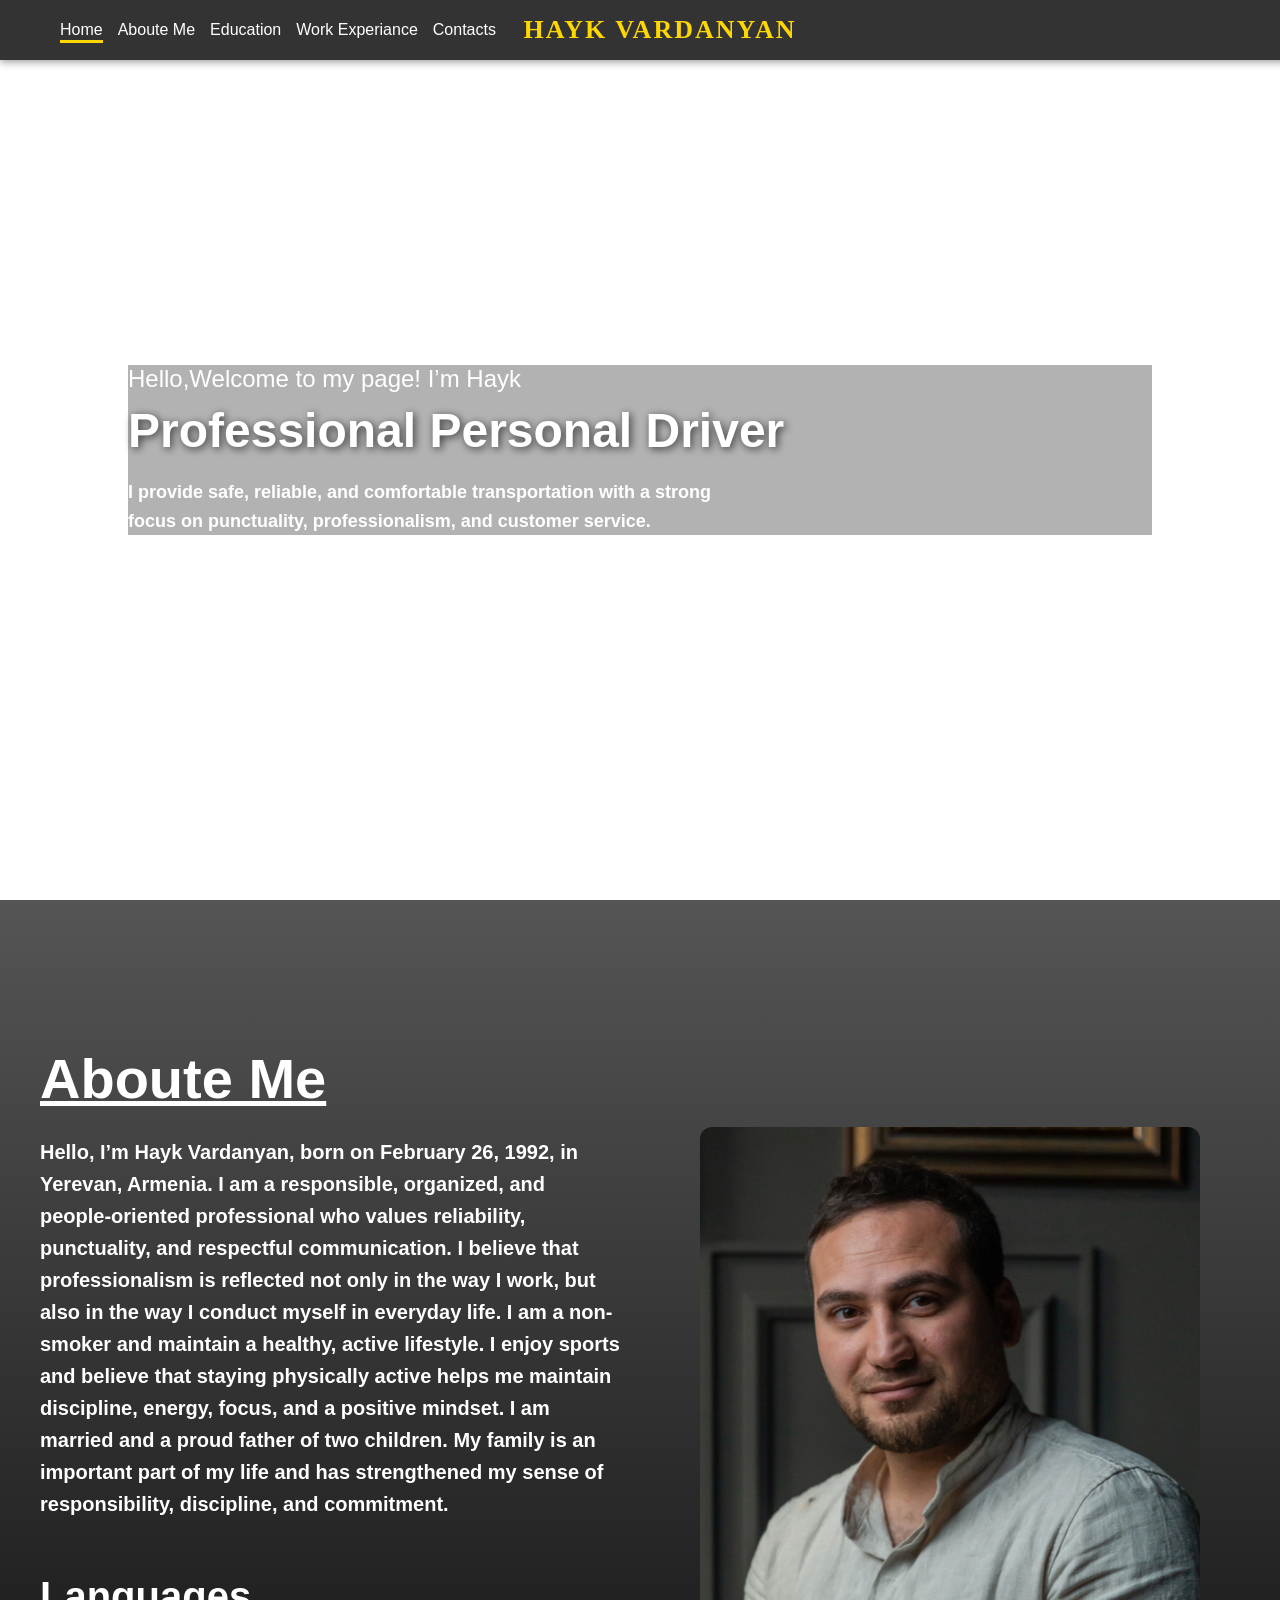
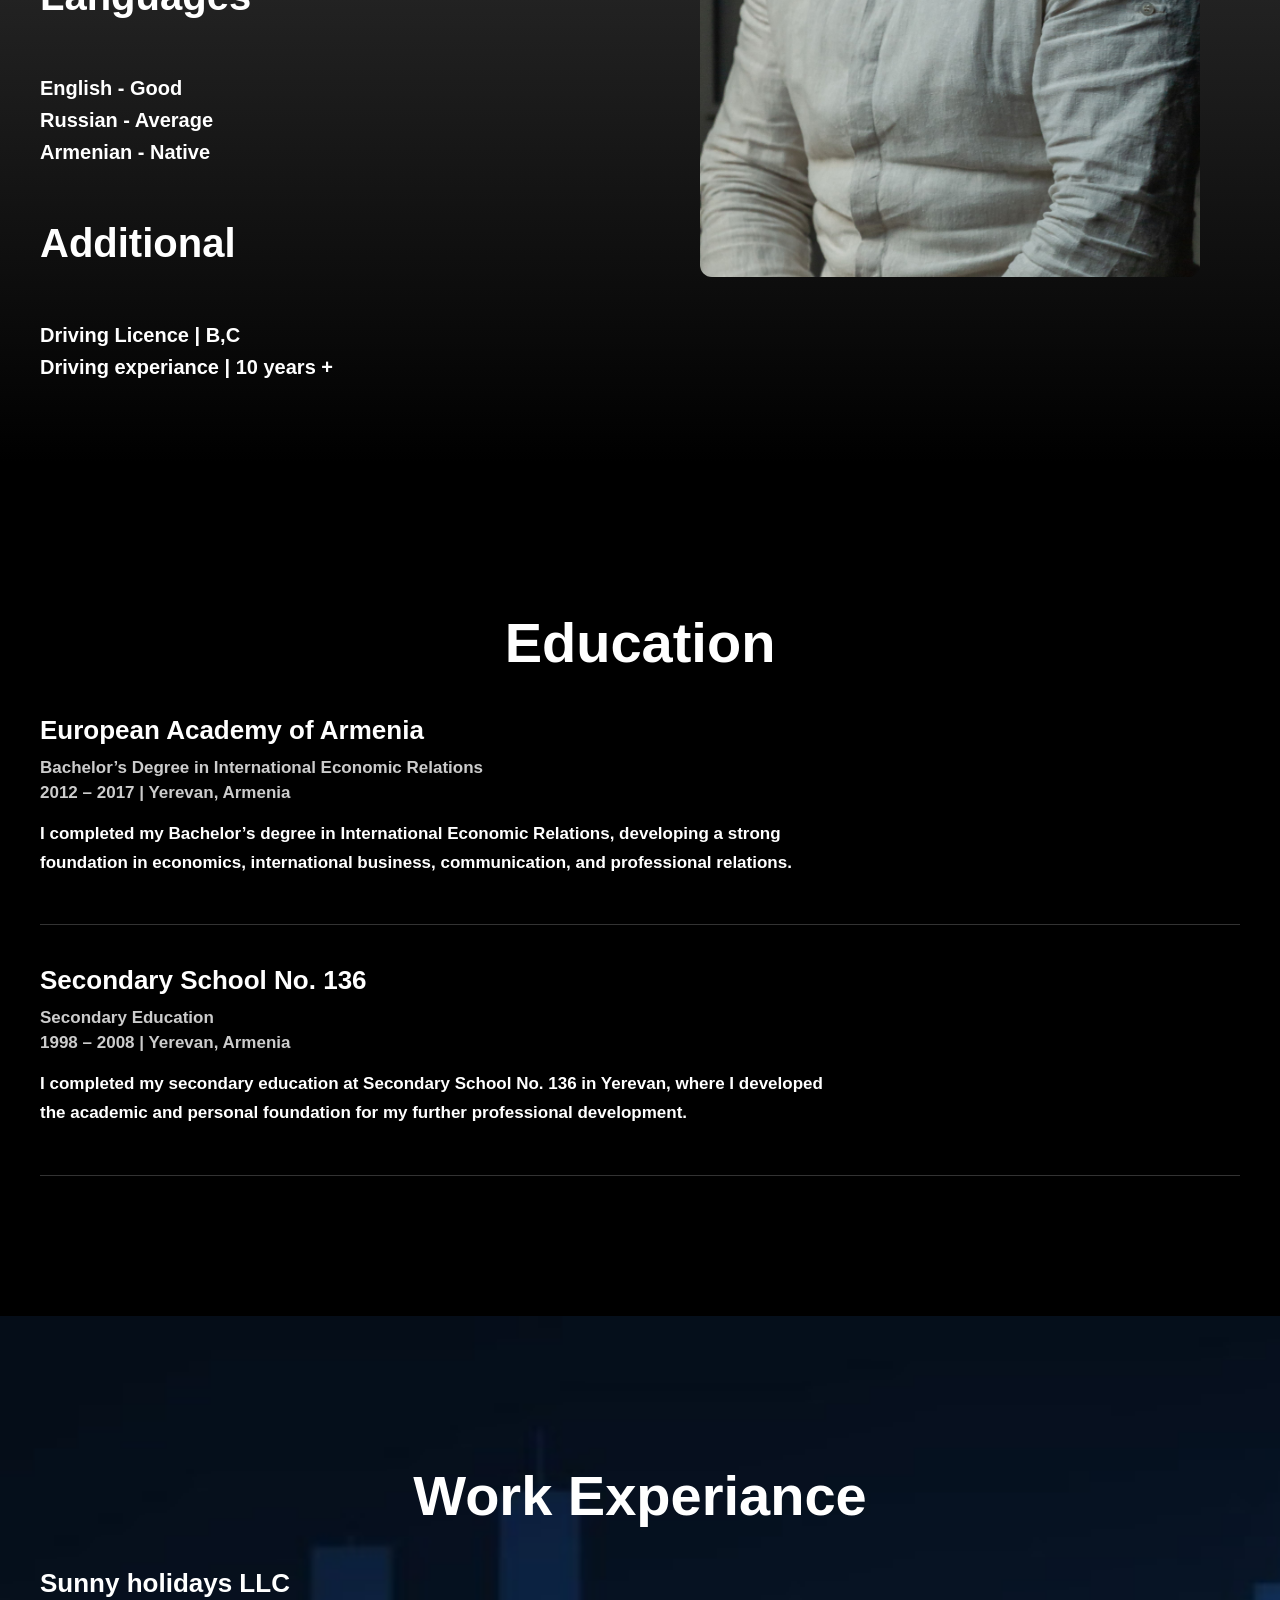
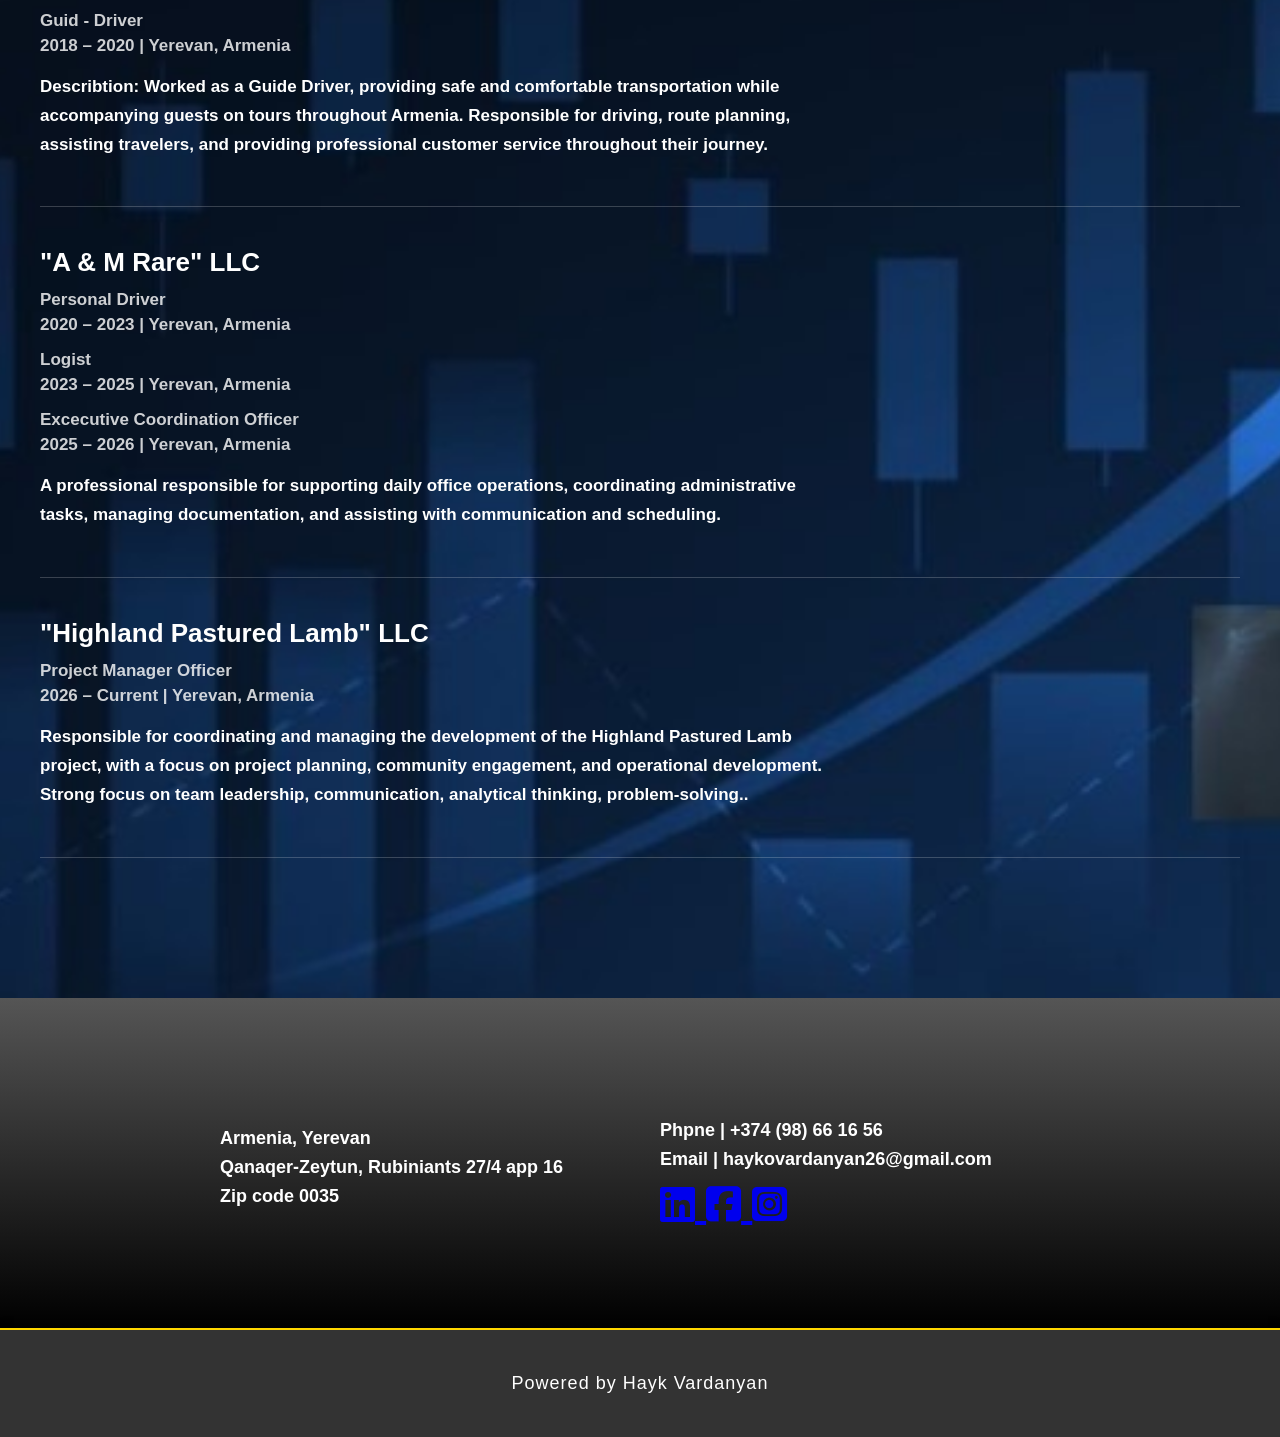
<file: index.html>
<!DOCTYPE html>
<html lang="en">
<head>
  <meta charset="UTF-8" />
  <meta name="viewport" content="width=device-width, initial-scale=1.0, maximum-scale=1.0">
  <meta name="format-detection" content="telephone=no">
  <meta name="apple-mobile-web-app-capable" content="yes">
  <link rel="stylesheet" href="Style.css" />
  <link rel="stylesheet" href="https://cdnjs.cloudflare.com/ajax/libs/font-awesome/6.5.2/css/all.min.css">
  <title>Git-hub prtfolio</title>
</head>
<body>
  <header>
      <div class="logo">Hayk Vardanyan</div>
        <nav class="navbar">
        <div class="hamburger" id="hamburger">&#9776;</div>
        <ul class="nav-links" id="navLinks">
          <li><a href="#home" class="active">Home</a></li>
          <!--<li><a href="program.html">Program</a></li>-->
          <li><a href="#Aboute">Aboute Me</a></li>
          <li><a href="#education">Education</a></li>
          <li><a href="#experiance">Work Experiance</a></li>
          <li><a href="#contact">Contacts</a></li>
        </ul>
      </nav>
  </header>
  <main class="sections">
    <!--  ============================================================================================= -->
    <!--  ============================    SECTIONS MAIN VIEWS    ========================================= -->
     <!--  ============================================================================================ -->

    <section class="sec sec1" id="home">    <!--  =================  Sections 1 ================ -->
      <video class="bg-video" autoplay muted playsinline loop>
        <source src="deal2.mp4" type="video/mp4">
      </video>
      <div class="content">
        <div class="hello">Hello,Welcome to my page!  I’m Hayk</div>

        <div class="profession">Professional Personal Driver</div>

        <div class="description">
            I provide safe, reliable, and comfortable transportation
            with a strong focus on punctuality, professionalism, and customer service.
        </div>
      </div>
    </section>

    <section class="sec sec4" id="Aboute">    <!--  =================  Sections 2 ================ -->
        <div class="sec4-left">
          <h2 class="sec4-title">Aboute Me</h2>
          <p class="sec4-text">
            Hello, I’m Hayk Vardanyan, born on February 26, 1992, in Yerevan, Armenia.

            I am a responsible, organized, and people-oriented professional who values reliability, punctuality, and respectful communication. I believe that professionalism is reflected not only in the way I work, but also in the way I conduct myself in everyday life.

            I am a non-smoker and maintain a healthy, active lifestyle. I enjoy sports and believe that staying physically active helps me maintain discipline, energy, focus, and a positive mindset.

            I am married and a proud father of two children. My family is an important part of my life and has strengthened my sense of responsibility, discipline, and commitment.
          </p>
            <h4>Languages </h4>
          <p class="sec4-text">
            English - Good<br>
            Russian  - Average<br>
            Armenian - Native
          </p>
          <h4>Additional </h4>
          <p class="sec4-text">
            Driving Licence | B,C<br>
            Driving experiance | 10 years +<br>
          </p>
          <!--<p class="sec4-ref">
            <a href="program.html" class="sec4-btn">More detailse</a>
          </p>
          -->
        </div>
        <div class="sec4-right">
          <img src="Hayko.JPG" class="sec4-img" alt="Vision">
        </div>
    </section>
    
    <section class="sec sec5" id="education">    <!--  =================  Sections 3 ================ -->
  
        <h2 class="sec5-title">Education</h2>
      <div class="education-item">

        <h3>European Academy of Armenia</h3>

        <div class="education-info">
            <span>Bachelor’s Degree in International Economic Relations</span>
            <span>2012 – 2017 | Yerevan, Armenia</span>
        </div>

        <p>
            I completed my Bachelor’s degree in International Economic Relations,
            developing a strong foundation in economics, international business,
            communication, and professional relations.
        </p>
      </div>
      <div class="education-item">

        <h3>Secondary School No. 136</h3>

        <div class="education-info">
            <span>Secondary Education</span>
            <span>1998 – 2008 | Yerevan, Armenia</span>
        </div>

        <p>
            I completed my secondary education at Secondary School No. 136 in Yerevan,
            where I developed the academic and personal foundation for my further
            professional development.
        </p>
      </div> 
    </section>

    <section class="sec sec5 experiance" id="experiance">    <!--  =================  Sections 4 ================ -->
  
        <h2 class="sec5-title">Work Experiance</h2>
      <div class="education-item">
        <h3>Sunny holidays LLC</h3>
        <div class="education-info">
            <span>Guid - Driver</span>
            <span>2018 – 2020 | Yerevan, Armenia</span>
        </div>
        <p>
            Describtion: Worked as a Guide Driver, providing safe and comfortable transportation while accompanying guests on tours throughout Armenia. Responsible for driving, route planning, assisting travelers, and providing professional customer service throughout their journey.
        </p>
      </div>
      <div class="education-item">
        <h3>"A & M Rare" LLC</h3>
        <div class="education-info">
            <span>Personal Driver</span>
            <span>2020 – 2023 | Yerevan, Armenia</span>
        </div>
        <div class="education-info">
            <span>Logist</span>
            <span>2023 – 2025 | Yerevan, Armenia</span>
        </div>
        <div class="education-info">
            <span>Excecutive Coordination Officer</span>
            <span>2025 – 2026 | Yerevan, Armenia</span>
        </div>
        <p>
            A professional responsible for supporting daily office operations, coordinating administrative tasks, managing documentation, and assisting with communication and scheduling.
        </p>
      </div>
      <div class="education-item">
        <h3>"Highland Pastured Lamb" LLC</h3>
        <div class="education-info">
            <span>Project Manager Officer</span>
            <span>2026 – Current | Yerevan, Armenia</span>
        </div>
        <p>
            Responsible for coordinating and managing the development of the Highland Pastured Lamb project, with a focus on project planning, community engagement, and operational development.<br>Strong focus on team leadership, communication, analytical thinking, problem-solving..
        </p>
        </div> 
      </div>  
    </section>

    <section class="sec sec6" id="contact">    <!--  =================  Sections 5 ================ -->
        <div class="sec6-box">
          <p class="sec6-text">
              Armenia, Yerevan<br>
              Qanaqer-Zeytun, Rubiniants 27/4 app 16<br>
              Zip code 0035
          </p>
        </div>
        <div class="sec6-box">
          <p class="sec6-text">
            Phpne | +374 (98) 66 16 56<br>
            Email | haykovardanyan26@gmail.com
          </p>
            <div class="social-icons">
              <a href="https://www.linkedin.com/in/hayk-vardanyan-196037218" target="_blank">
                  <i class="fa-brands fa-linkedin"></i>
              </a>

              <a href="https://www.facebook.com/share/1952YSLpW5/?mibextid=wwXlfr" target="_blank">
                  <i class="fa-brands fa-square-facebook"></i>
              </a>

              <a href="https://www.instagram.com/hayko2602" target="_blank">
                  <i class="fa-brands fa-square-instagram"></i>
              </a>
          </div>
        </div>
    </section>
  </main>
  <footer>
    <p>Powered by Hayk Vardanyan</p>
  </footer>
  <script src="script.js"></script>
</body>

</html>
</file>
<file: Style.css>
/*================ GLOBAL =================*/
body {
  margin: 0;
  font-family: Arial, sans-serif;
}

html {
  scroll-behavior: smooth;
}

:root {
  --vh: 100%;
}
/* Safari-friendly adjustment */
@supports (-webkit-touch-callout: none) {
  :root {
    --vh: calc(100vh - 65px);
  }
}

/*================ HEADER =================*/
header {
  position: fixed;
  top: 0;
  left: 0;
  width: 100%;
  z-index: 10000;
  background: #333;
  display: flex;
  justify-content: center;       /* center logo */
  align-items: center;
  padding: 15px 20px;
  box-shadow: 0 2px 8px rgba(0, 0, 0, 0.4);
}

.logo {
  font-size: 26px;
  font-weight: 700;
  color: gold;
  letter-spacing: 2px;
  text-transform: uppercase;
  font-family: "Apple Chancery";
}

header .navbar {
  position: absolute;
  left: 20px;                    /* move menu left side */
  display: flex;
  align-items: center;
}

/*================ DESKTOP MENU =================*/
.nav-links {
  list-style: none;
  display: flex;
  gap: 15px;
  margin: 0;
}

.nav-links li a {
  position: relative;
  color: #fff;
  text-decoration: none;
  font-weight: 500;
  padding-bottom: 5px;
  transition: color 0.3s ease;
}

/* underline animation */
.nav-links li a::after {
  content: "";
  position: absolute;
  left: 0;
  bottom: 0;
  height: 3px;
  width: 0%;
  background: gold;
  transition: width 0.4s ease;
}

.nav-links li a:hover::after {
  width: 100%;
}

.nav-links li a.active::after {
  width: 100%;
}

/*================ HAMBURGER =================*/
.hamburger {
  font-size: 30px;
  cursor: pointer;
  display: none;
  color: white;
}

/*================ MOBILE MENU =================*/
@media (max-width: 768px) {
  .hamburger {
    display: block;
  }

  .nav-links {
    position: fixed;
    top: 70px;
    left: 0;
    width: 100%;
    background: rgba(0, 0, 0, 0.95);
    flex-direction: column;
    align-items: center;
    padding: 20px 0;
    z-index: 9999;

    opacity: 0;
    transform: translateY(-30px);
    pointer-events: none;                /* can't click while hidden */
    transition:
      opacity 0.6s ease-in-out,
      transform 0.6s ease-in-out;        /* smoother motion */
  }

  .nav-links.active {
    opacity: 1;
    transform: translateY(0);
    pointer-events: auto;               /* enable click when open */
  }

  .nav-links li {
    width: 100%;
    text-align: center;
    padding: 15px 0;
  }

  .nav-links li a {
    display: block;
    width: 100%;
  }
}


/*================ SECTIONS WRAPPER =================*/
.sections {
  margin: 0;
  padding: 0;
}

/*================ DEFAULT SECTION =================*/
.sec {
  min-height: var(--vh);
  display: flex;
  justify-content: center;
  align-items: center;
  font-size: 40px;
  font-weight: bold;
  color: white;
}

/*================ SECTION 1 =================*/
.sec1 {
  position: relative;
  overflow: hidden;
  min-height: 100vh; /* ensure visible height */
}

.bg-video {
  position: absolute;
  top: 0;
  left: 0;
  width: 100%;
  height: 100%;
  object-fit: cover;
  z-index: -1;
}

.sec1 .content {
  position: relative;
  width: 80%;
  color: white;
  font-size: 40px;
  font-weight: bold;
  z-index: 2;
  background: rgba(0, 0, 0, 0.30);
   backdrop-filter: blur(5px);
   -webkit-backdrop-filter: blur(5px);
}

.hello {
    font-size: 24px;
    font-weight: 400;
    margin-bottom: 10px;
}

.profession {
    font-size: 48px;
    font-weight: 700;
    margin-bottom: 20px;
    text-shadow: 2px 2px 8px rgba(0, 0, 0, 0.7);
}

.description {
    font-size: 18px;
    line-height: 1.6;
    max-width: 600px;
}

/*================ SECTION 2 =================*/
.sec2 {
  display: flex;
  align-items: center;
  justify-content: center;
  background: linear-gradient(to bottom, #555, #000);
  padding: 40px;
  gap: 40px;
}

.sec2-left {
  flex: 1;
  color: white;
}

.sec2-title {
  font-size: 50px;
  margin-bottom: 20px;
}

.sec2-desc {
  font-size: 20px;
  line-height: 1.6;
  max-width: 500px;
}

.sec2-right {
  flex: 1;
  display: flex;
  justify-content: center;
  align-items: center;
  overflow: hidden;        /* prevent flex stretch effect */
  will-change: transform;  /* hint Safari to isolate layer */
  -webkit-transform: translateZ(0);
}

.sec2-img {
  width: 80%;
  max-width: 400px;
  border-radius: 10px;
  display: block;                 /* prevents inline spacing quirks */
  object-fit: cover;              /* keeps correct proportions */
  transform: translateZ(0);       /* stop iOS flex scroll distortion */
  backface-visibility: hidden;
  -webkit-transform: translateZ(0);
  -webkit-backface-visibility: hidden;
}

@media (max-width: 768px) {
  .sec2 {
    flex-direction: column;
    text-align: center;
  }
  .sec2-img {
    width: 60%;
  }
}

@media (max-width: 480px) {
  .sec2-img {
    width: 250px;          /* or any comfortable fixed number */
    height: auto;
  }
}


/*================ SECTION 3 =================*/
.sec3 {
  display: block;
  padding: 100px 40px 60px 40px;
  text-align: center;

  background-image: url("library.jpg");
  background-size: cover;
  background-position: center;
  background-repeat: no-repeat;
  background-attachment: fixed;
}

.sec3-title {
  width: 100%;
  display: block;
  margin-bottom: 40px;
  font-size: 48px;
  color: white;
  opacity: 0;
  transform: scale(0.85);
  transition: all 1.2s ease;
}

.sec3-content {
  display: flex;
  gap: 40px;
  color: white;
  justify-content: center;
  opacity: 0;
  transform: scale(0.85);
  transition: all 1.2s ease;
}

@media (max-width: 768px) {
  .sec3-content {
    flex-direction: column;
    text-align: center;
  }
  .sec3 {
    background-attachment: scroll; /* new added  meybe wrong */
  }
}

.sec3-title.active,
.sec3-content.active {
  opacity: 1;
  transform: scale(1);
}

/* Extra small screens – below 430px width */
@media (max-width: 442px) {
  .sec3 {
    padding: 60px 20px 40px 20px; /* keeps inner spacing balanced */
    height: 80vh;                 /* 20% smaller total height */
  }

  .sec3-title {
    font-size: 32px;               /* smaller heading */
    margin-bottom: 25px;
  }

  .sec3-content {
    font-size: 25px;               /* shrink text slightly */
    gap: 20px;
  }

  .sec3-left p,
  .sec3-right p {
    font-size: 25px;               /* ensure paragraph text fits */
    line-height: 1.6;
  }
}



/*================ SECTION 4 =================*/
.sec4 {
  display: flex;
  align-items: center;
  justify-content: center;
  gap: 40px;
  padding: 100px 40px 60px 40px;
  background: linear-gradient(to bottom, #555, #000);
  color: white;
}

.sec4-left {
  flex: 1;
  max-width: 600px;
}

.sec4-title {
  font-size: 56px;
  margin-bottom: 25px;
  font-weight: bold;
  text-decoration: underline;
}

.sec4-text {
  font-size: 20px;
  line-height: 1.6;
  margin-bottom: 20px;
}


.sec4-ref {
  font-size: 18px;
  opacity: 0.8;
  font-style: italic;
}

.sec4-right {
  flex: 1;
  display: flex;
  justify-content: center;
}

.sec4-img {
  width: 100%;
  max-width: 500px;
  border-radius: 12px;
  object-fit: cover;
}

/* button */
.sec4-btn {
  display: inline-block;
  padding: 12px 25px;
  color: #fff;
  font-size: 18px;
  text-decoration: none;
  border: 2px solid gold;
  border-radius: 6px;
  transition: all 0.6s ease;
  cursor: pointer;
  background: transparent;
  position: relative;
  overflow: hidden;
}

.sec4-btn:hover {
  color: black;
  background: gold;
  box-shadow: 0 0 15px gold, 0 0 30px gold;
  transform: scale(1.05);
}

.sec4-btn::before {
  content: "";
  position: absolute;
  top: 0;
  left: -100%;
  width: 100%;
  height: 100%;
  background: linear-gradient(120deg, transparent, rgba(255,255,255,0.6), transparent);
  transition: 0.8s;
}

.sec4-btn:hover::before {
  left: 100%;
}

@media (max-width: 768px) {
  .sec4 {
    flex-direction: column;
    text-align: center;
  }
  .sec4-img {
    max-width: 80%;
  }
}

/*================ SECTION 5 =================*/
.sec5 {
  display: block;
  background: black;
  padding: 100px 40px;
  text-align: center;
  color: white;
}

.experiance{
    background: url(grow1.jpg);
    background-size: cover;
    background-position: center;
}
.sec5-title {
  font-size: 56px;
  margin-bottom: 40px;
  font-weight: bold;
}


.education {
    width: 80%;
    max-width: 1000px;
    margin: auto;
    padding: 60px 0;
    text-align: left;
}

.education h2 {
    font-size: 42px;
    margin-bottom: 40px;
    text-align: left;
}

.education-item {
    margin-bottom: 40px;
    padding-bottom: 30px;
    border-bottom: 1px solid rgba(255,255,255,0.2);
    text-align: left;
}

.education-item h3 {
    font-size: 26px;
    margin-bottom: 12px;
    text-align: left;
}

.education-info {
    display: flex;
    flex-direction: column;
    gap: 5px;
    font-size: 17px;
    margin-bottom: 15px;
    opacity: 0.8;
    text-align: left;
}

.education-item p {
    max-width: 800px;
    font-size: 17px;
    line-height: 1.7;
    text-align: left;
}


/*for buttons 4 & 5 sections*/

button, a {
  -webkit-tap-highlight-color: transparent;
}
* {
  -webkit-touch-callout: none;
  -webkit-user-select: none; /* optional if you don’t want text selection */
}


/*================ SECTION 6 =================*/
.sec6 {
  background: linear-gradient(to bottom, #555, #000);
  padding: 100px 40px;
  color: white;
  display: flex;
  justify-content: center;
  gap: 40px;
}

.sec6-box {
  flex: 1;
  max-width: 400px;
}

.sec6-title {
  font-size: 36px;
  margin-bottom: 20px;
  font-weight: bold;
}

.sec6-text {
  font-size: 18px;
  line-height: 1.6;
  margin-bottom: 10px;
}

@media (max-width: 768px) {
  .sec6 {
    flex-direction: column;
    text-align: center;
  }
  .sec6-box {
    max-width: 100%;
  }
}

/*================ PROGRAM PAGE =================*/
.program-container {
  margin-top: 60px;
}

.program-block {
  background: linear-gradient(to bottom, #111, #333);
  height: 100vh;
  padding: 100px 40px;
  color: white;
}

.program-title {
  font-size: 50px;
  text-align: center;
  margin-bottom: 40px;
  font-weight: bold;
}

.program-content {
  display: flex;
  justify-content: center;
  align-items: center;
  gap: 40px;
}

.program-left,
.program-right {
  flex: 1;
}

.program-text {
  font-size: 22px;
  line-height: 1.6;
}

.program-img {
  width: 100%;
  max-width: 450px;
  border-radius: 12px;
  object-fit: cover;
}

.program-btn {
  margin-top: 30px;
  display: block;
  margin-left: auto;
  margin-right: auto;
  padding: 15px 30px;
  font-size: 20px;
  border: 2px solid gold;
  background: transparent;
  color: gold;
  cursor: pointer;
  border-radius: 8px;
  transition: all 0.6s ease;
}

.program-btn:hover {
  background: gold;
  color: black;
  box-shadow: 0 0 15px gold, 0 0 30px gold;
  transform: scale(1.07);
}

@media (max-width: 768px) {
  .program-content {
    flex-direction: column;
    text-align: center;
  }

  .program-img {
    max-width: 70%;
  }
}


/*================ FOOTER =================*/
footer {
  background: #333;
  color: #fff;
  padding: 25px;
  text-align: center;
  font-size: 18px;
  font-weight: 500;
  letter-spacing: 1px;
  border-top: 2px solid gold;
  box-shadow: 0 -2px 8px rgba(0, 0, 0, 0.4);
}
</file>
